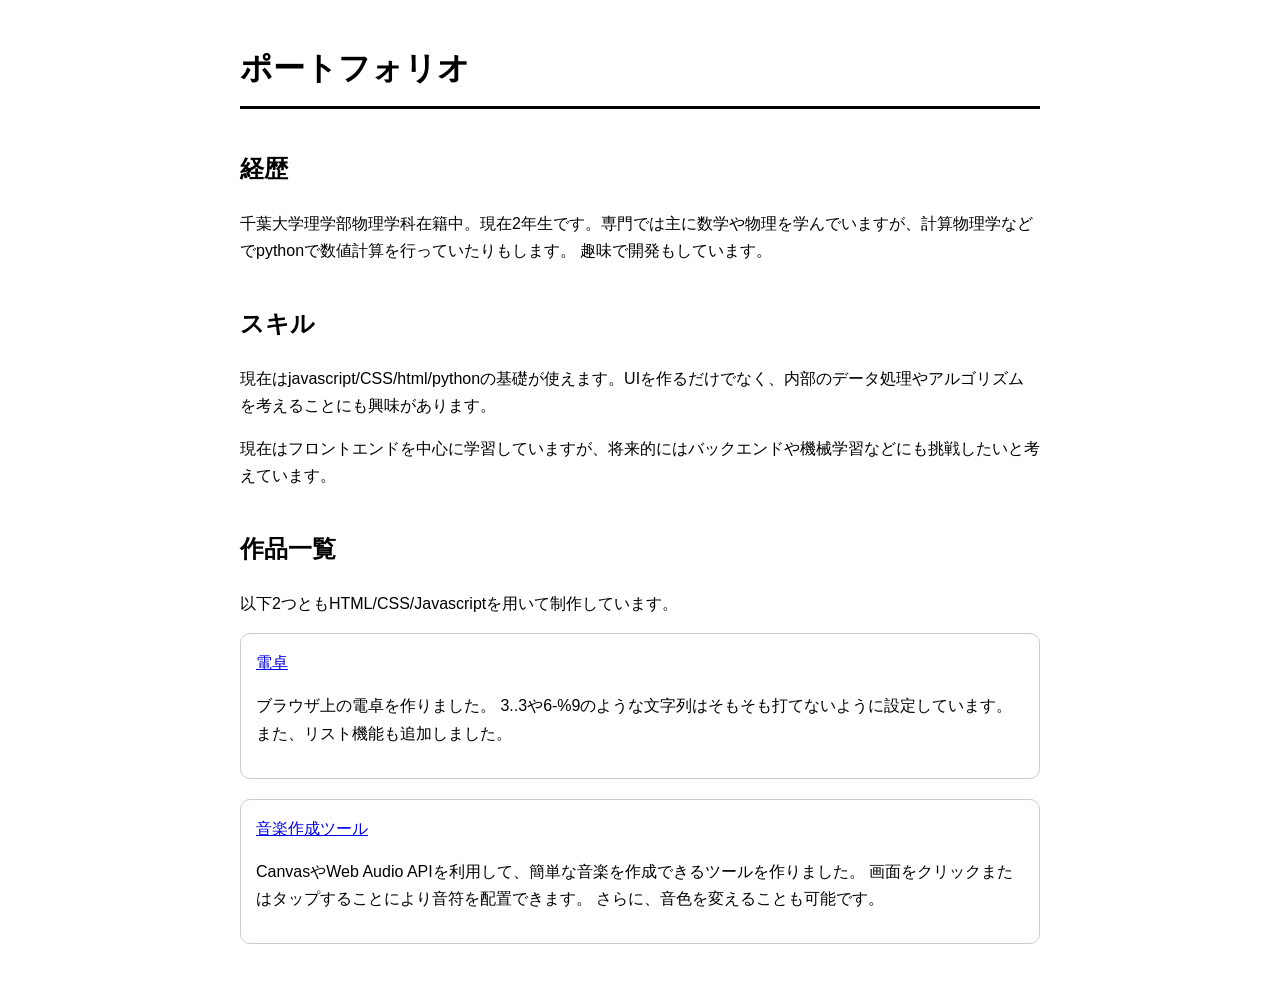
<file: index.html>
<!DOCTYPE html>
<html lang="ja">
<head>
  <meta charset="UTF-8">
  <meta name="viewport" content="width=device-width, initial-scale=1.0">
  <link rel="stylesheet" href="style.css">
  <title>portfolio</title>
</head>
<body>
  <h1>ポートフォリオ</h1>
  <h2>経歴</h2>
  <p>
  千葉大学理学部物理学科在籍中。現在2年生です。専門では主に数学や物理を学んでいますが、計算物理学などでpythonで数値計算を行っていたりもします。
  趣味で開発もしています。
  
  <h2>スキル</h2>
  <p>
    現在はjavascript/CSS/html/pythonの基礎が使えます。UIを作るだけでなく、内部のデータ処理やアルゴリズムを考えることにも興味があります。
  </p>
  <p>
    現在はフロントエンドを中心に学習していますが、将来的にはバックエンドや機械学習などにも挑戦したいと考えています。
  </p>
  <h2>作品一覧</h2>
  <p>以下2つともHTML/CSS/Javascriptを用いて制作しています。</p>
  <ul>
    <li>
      <a href="./calculator/index.html">電卓</a>
      <p>
        ブラウザ上の電卓を作りました。
        3..3や6-%9のような文字列はそもそも打てないように設定しています。また、リスト機能も追加しました。
      </p>
    </li>
    <li>
      <a href="./music_maker/index.html">音楽作成ツール</a>
      <p>
        CanvasやWeb Audio APIを利用して、簡単な音楽を作成できるツールを作りました。
        画面をクリックまたはタップすることにより音符を配置できます。
        さらに、音色を変えることも可能です。
      </p>
    </li>
  </ul>
</body>
</html>
</file>
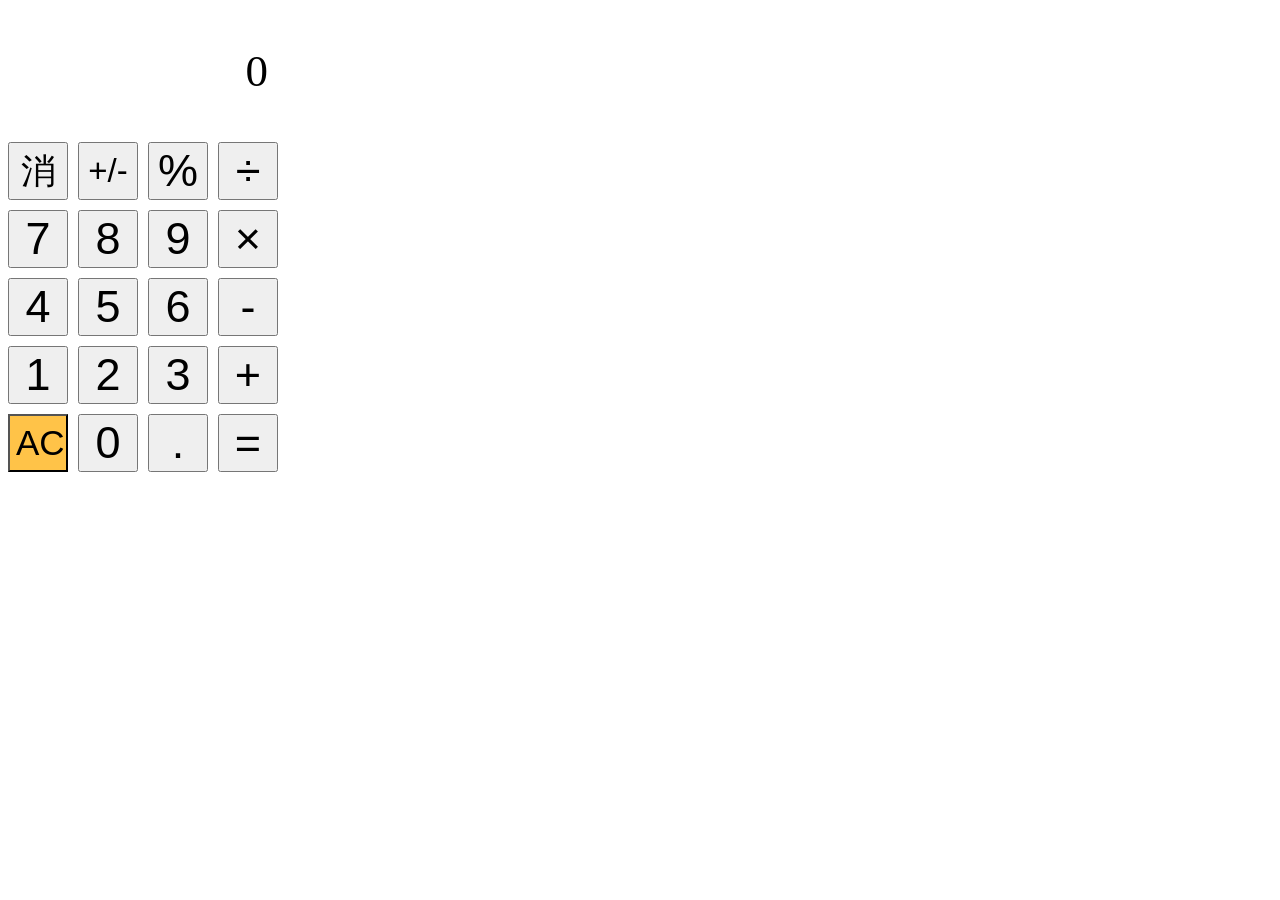
<file: calculator/index.html>
<!DOCTYPE html>
 <html>
    <head>
     <title>calculator</title>
     <link rel="stylesheet" href="style.css"/>
    </head>
    <body>
      <div class="calculator">
       <ul id="list">
       </ul>
       <p id="display">0</p>
       <div class = "buttons">
        <button id = "Cbutton">消</button>
        <button id = "fugo">+/-</button>
        <button>%</button>
        <button>÷</button>
        <button>7</button>
        <button>8</button>
        <button>9</button>
        <button>×</button>
        <button>4</button>
        <button>5</button>
        <button>6</button>
        <button>-</button>
        <button>1</button>
        <button>2</button>
        <button>3</button>
        <button>+</button>
        <button id="ACbutton">AC</button>
        <button>0</button>
        <button>.</button>
        <button id = "equal">=</button>
       </div>
      </div>
      <script src="main.js"></script>
      <script src="function.js"></script>
    </body>
 </html>
</file>
<file: style.css>
body{
  max-width: 800px;
  margin: auto;
  padding: 20px;
  font-family: sans-serif;
  line-height: 1.7;
}

h1{
  border-bottom: solid 3px #000;
  padding-bottom: 10px;
}

h2{
  margin-top: 40px;
}

ul{
  padding: 0;
}

li{
  list-style: none;
  border: solid 1px #cccccc;
  border-radius: 10px;
  padding: 15px;
  margin-bottom: 20px;
}
</file>
<file: calculator/style.css>
.calculator{
    width: 260px;
}
#display{
    font-size:45px;
    text-align: right;
}
button{
    font-size:45px;
    width:60px;
}
.buttons{
    display: grid;
    grid-template-columns: repeat(4, 60px);
    gap: 10px
}
#Cbutton {
    font-size:35px;
}
#ACbutton {
    font-size:35px;
    background-color: #FFC348;
}
#fugo {
    font-size: 33px;
}
li {
    border-bottom: 1px solid #ddd;
    font-size: 22px;
    color: #868686;
    display: flex;
    justify-content: space-between;
}
.deleteButton {
    width: 45px;
    height: 24px;
    font-size: 15px;
}
#display{
    overflow: hidden;
    text-align: right;
    overflow-x: auto;
}
</file>
